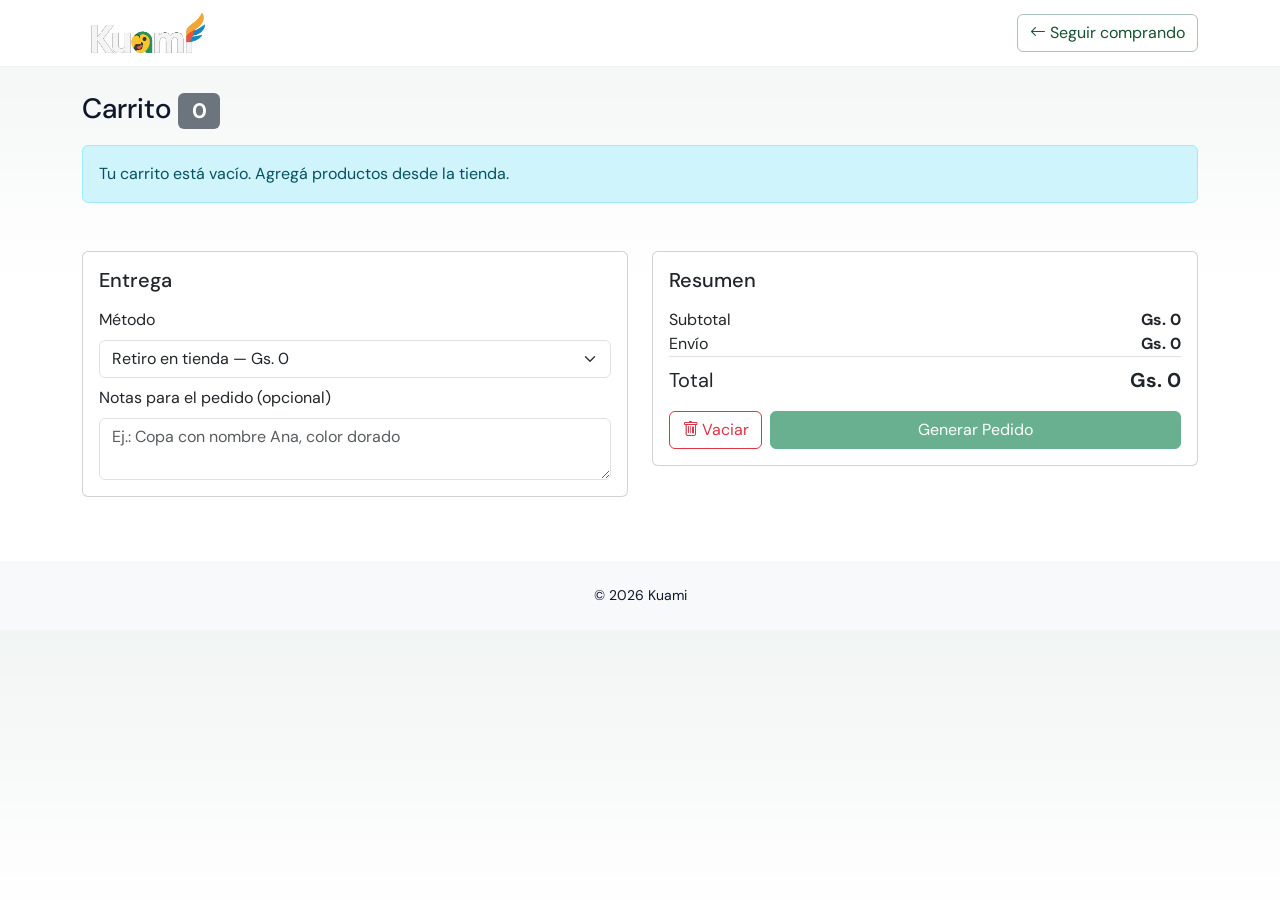
<file: Kuami/carrito.html>
<!doctype html>
<html lang="es">
<head>
  <meta charset="utf-8">
  <meta name="viewport" content="width=device-width, initial-scale=1">
  <title>Carrito | Kuami</title>

  <link href="https://cdn.jsdelivr.net/npm/bootstrap@5.3.3/dist/css/bootstrap.min.css" rel="stylesheet">
  <link href="https://cdn.jsdelivr.net/npm/bootstrap-icons@1.11.3/font/bootstrap-icons.css" rel="stylesheet">

  <!-- CSS propio -->
  <link rel="stylesheet" href="css/base.css">
  <link rel="stylesheet" href="css/components.css">
  <link rel="stylesheet" href="css/pages/carrito.css">
</head>

<!-- =====================================================
     MODAL: Datos para pedido
     ===================================================== -->
<div class="modal fade" id="modalCheckout" tabindex="-1" aria-hidden="true">
  <div class="modal-dialog modal-dialog-centered">
    <div class="modal-content rounded-4">
      <div class="modal-header">
        <h5 class="modal-title">Finalizar pedido</h5>
        <button type="button" class="btn-close" data-bs-dismiss="modal" aria-label="Cerrar"></button>
      </div>
      <div class="modal-body">
        <form id="checkoutForm" class="needs-validation" novalidate>
          <div class="row g-2">
            <div class="col-6">
              <label class="form-label">Nombre</label>
              <input id="ckNombre" class="form-control" required>
              <div class="invalid-feedback">Ingresá tu nombre.</div>
            </div>
            <div class="col-6">
              <label class="form-label">Apellido</label>
              <input id="ckApellido" class="form-control" required>
              <div class="invalid-feedback">Ingresá tu apellido.</div>
            </div>
            <div class="col-6">
              <label class="form-label">Teléfono</label>
              <input id="ckTelefono" class="form-control" inputmode="numeric" placeholder="Ej: 0984..." required>
              <div class="invalid-feedback">Ingresá tu teléfono.</div>
            </div>
            <div class="col-6">
              <label class="form-label">Cédula</label>
              <input id="ckCedula" class="form-control" inputmode="numeric" placeholder="Ej: 1234567" required>
              <div class="invalid-feedback">Ingresá tu cédula.</div>
            </div>
            <div class="col-12">
              <label class="form-label">Correo</label>
              <input id="ckCorreo" type="email" class="form-control" placeholder="tu@email.com" required>
              <div class="invalid-feedback">Ingresá un correo válido.</div>
            </div>
          </div>

          <hr class="my-3">

          <div class="form-check">
            <input class="form-check-input" type="checkbox" id="ckFactura">
            <label class="form-check-label" for="ckFactura">Preciso factura</label>
          </div>

          <div id="facturaBox" class="border rounded-3 p-3 mt-2 d-none">
            <div class="row g-2">
              <div class="col-6">
                <label class="form-label">RUC / Cédula</label>
                <input id="ckRuc" class="form-control" placeholder="Se completa con tu cédula">
              </div>
              <div class="col-6">
                <label class="form-label">Razón social</label>
                <input id="ckRazon" class="form-control" placeholder="Se completa con tu nombre">
              </div>
            </div>
            <div class="form-text">Podés editar estos datos si necesitás.</div>
          </div>

          <hr class="my-3">

          <div class="border rounded-3 p-3">
            <div class="fw-semibold mb-2">Verificación</div>
            <div class="d-flex align-items-center gap-3 flex-wrap">
              <canvas id="captchaCanvas" width="170" height="54" class="border rounded-3"></canvas>
              <div class="flex-grow-1" style="min-width:220px">
                <input id="ckCaptchaA" class="form-control" placeholder="Escribí el texto" required>
                <div class="invalid-feedback">Ingresá el captcha.</div>
                <div class="text-danger small mt-1 d-none" id="ckCaptchaErr">Captcha incorrecto.</div>
                <button type="button" class="btn btn-sm btn-outline-secondary mt-2" id="ckCaptchaRefresh">
                  Cambiar captcha
                </button>
              </div>
            </div>
            <div class="form-text mt-2">No distingue mayúsculas/minúsculas.</div>
          </div>

          <div class="mt-3 d-grid">
            <button type="submit" class="btn btn-primary" id="btnGenerarPedido">Aceptar</button>
          </div>
        </form>
      </div>
    </div>
  </div>
</div>

<!-- =====================================================
     MODAL: Pedido generado
     ===================================================== -->
<div class="modal fade" id="modalPedidoOk" tabindex="-1" aria-hidden="true">
  <div class="modal-dialog modal-dialog-centered">
    <div class="modal-content rounded-4">
      <div class="modal-header">
        <h5 class="modal-title">Pedido generado</h5>
        <button type="button" class="btn-close" data-bs-dismiss="modal" aria-label="Cerrar"></button>
      </div>
      <div class="modal-body">
        <div id="pedidoOkMsg">Pedido generado, ¡muchas gracias! Nos pondremos en contacto con vos.</div>
        <div class="mt-3">
          <label class="form-label text-secondary mb-1">Código de consulta</label>
          <div class="d-flex gap-2">
            <input id="pedidoCodigo" class="form-control" readonly>
            <button type="button" class="btn btn-outline-secondary" id="btnCopiarCodigo">Copiar</button>
          </div>
          <div class="form-text">Guardá este código para consultar el estado de tu pedido en la web.</div>
        </div>
        <div class="d-grid mt-3">
          <button class="btn btn-success" id="btnAbrirWhatsApp">Finalizar pedido por WhatsApp</button>
        </div>
      </div>
    </div>
  </div>
</div>

<body>

<!-- NAV -->
<nav class="navbar navbar-expand-lg fixed-top bg-white">
  <div class="container">
    <a class="navbar-brand fw-bold d-flex align-items-center" href="index.html">
      <img src="assets/logo.png" alt="Logo" height="40" class="me-2">
    </a>
    <div class="ms-auto d-flex gap-2">
      <a href="index.html" class="btn btn-outline-primary"><i class="bi bi-arrow-left"></i> Seguir comprando</a>
    </div>
  </div>
</nav>

<main class="container" style="padding-top:92px;padding-bottom:64px">
  <h1 class="h3 mb-3">Carrito <span id="count" class="badge bg-secondary align-middle">0</span></h1>

  <div id="empty" class="alert alert-info d-none">
    Tu carrito está vacío. Agregá productos desde la tienda.
  </div>

  <div class="table-responsive">
    <table class="table align-middle" id="cartTable">
      <thead class="table-light">
        <tr>
          <th style="width:70px"></th>
          <th>Producto</th>
          <th class="text-end">Precio</th>
          <th style="width:130px" class="text-center">Cantidad</th>
          <th class="text-end">Subtotal</th>
          <th style="width:60px"></th>
        </tr>
      </thead>
      <tbody id="cartBody"></tbody>
    </table>
  </div>

  <div class="row g-4 mt-2">
    <div class="col-lg-6">
      <div class="card p-3">
        <h5 class="mb-3">Entrega</h5>
        <div class="row g-2">
          <div class="col-12">
            <label class="form-label">Método</label>
            <select id="shipping" class="form-select">
              <option value="0">Retiro en tienda — Gs. 0</option>
              <option value="15000">Delivery Asunción — Gs. 15.000</option>
              <option value="25000">Delivery Gran Asunción — Gs. 25.000</option>
            </select>
          </div>
          <div class="col-12">
            <label class="form-label">Notas para el pedido (opcional)</label>
            <textarea id="notes" class="form-control" rows="2" placeholder="Ej.: Copa con nombre Ana, color dorado"></textarea>
          </div>
        </div>
      </div>
    </div>

    <div class="col-lg-6">
      <div class="card p-3">
        <h5 class="mb-3">Resumen</h5>
        <ul class="list-unstyled mb-3">
          <li class="d-flex justify-content-between"><span>Subtotal</span><strong id="subtotal">Gs. 0</strong></li>
          <li class="d-flex justify-content-between"><span>Envío</span><strong id="ship">Gs. 0</strong></li>
          <li class="d-flex justify-content-between fs-5 border-top pt-2"><span>Total</span><strong id="total">Gs. 0</strong></li>
        </ul>
        <div class="d-flex gap-2">
          <button id="clearBtn" class="btn btn-outline-danger"><i class="bi bi-trash"></i> Vaciar</button>
          <a id="waBtn" class="btn btn-success flex-grow-1" target="_blank" rel="noopener">Generar Pedido</a>
        </div>
      </div>
    </div>
  </div>
</main>

<footer class="py-4 bg-light">
  <div class="container text-center small">© <span id="yy"></span> Kuami</div>
</footer>

<script src="https://cdn.jsdelivr.net/npm/bootstrap@5.3.3/dist/js/bootstrap.bundle.min.js"></script>

<!-- JS propio -->
<script src="js/utils.js"></script>
<script src="js/pages/carrito.js" defer></script>
</body>
</html>
</file>
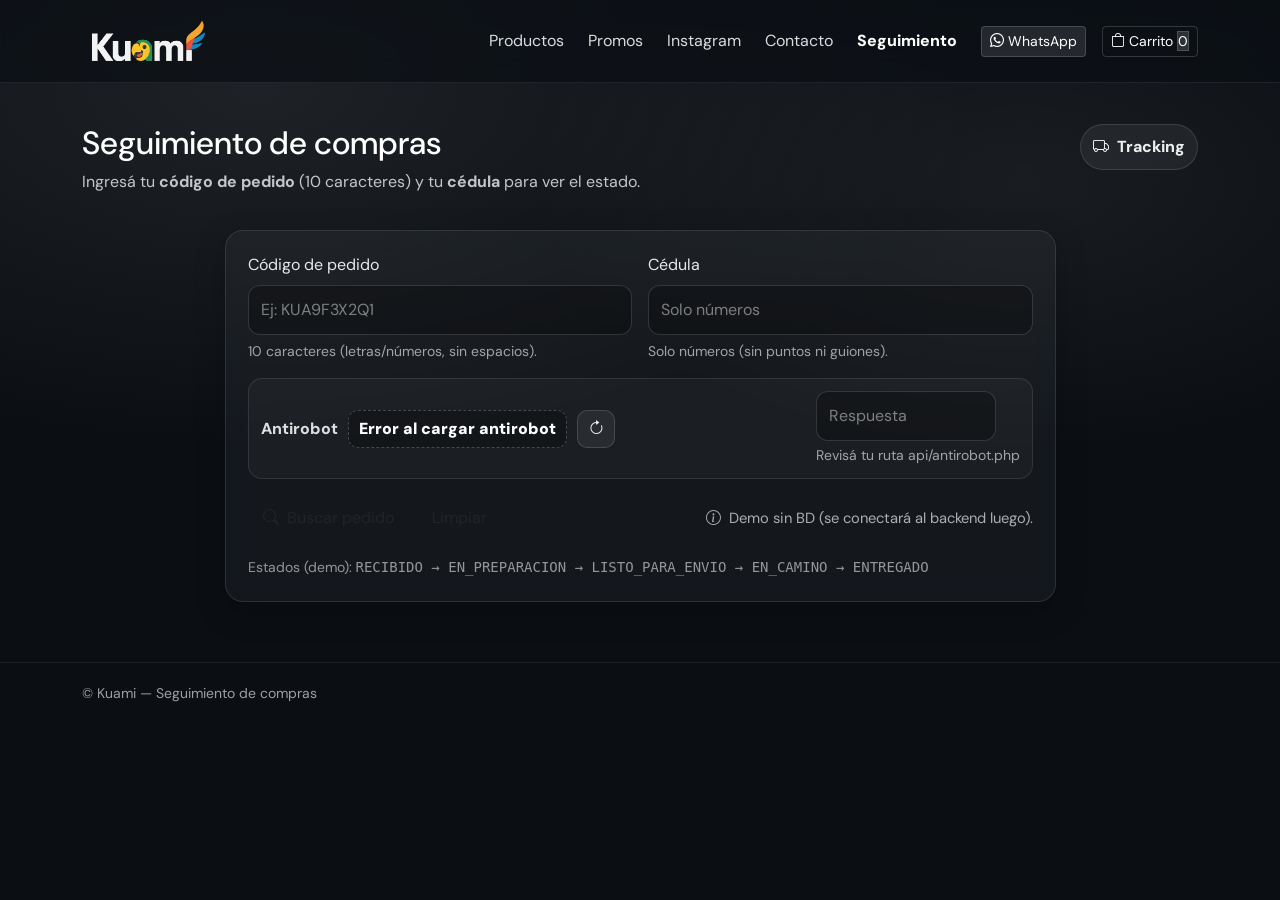
<file: Kuami/seguimiento.html>
<!doctype html>
<html lang="es">
<head>
  <meta charset="utf-8">
  <meta name="viewport" content="width=device-width, initial-scale=1">
  <title>Seguimiento de compras | Kuami</title>

  <link href="https://cdn.jsdelivr.net/npm/bootstrap@5.3.3/dist/css/bootstrap.min.css" rel="stylesheet">
  <link href="https://cdn.jsdelivr.net/npm/bootstrap-icons@1.11.3/font/bootstrap-icons.min.css" rel="stylesheet">

  <!-- CSS propio -->
  <link rel="stylesheet" href="css/base.css">
  <link rel="stylesheet" href="css/pages/tracking.css">
</head>

<body class="trk-page">

  <!-- NAV -->
  <nav class="navbar navbar-expand-lg fixed-top py-3 trk-nav">
    <div class="container">
      <a class="navbar-brand fw-bold d-flex align-items-center" href="index.html">
        <img src="assets/logo.png" alt="Logo" height="40" class="me-2">
      </a>
      <button class="navbar-toggler" type="button" data-bs-toggle="collapse" data-bs-target="#nav">
        <span class="navbar-toggler-icon"></span>
      </button>
      <div class="collapse navbar-collapse" id="nav">
        <ul class="navbar-nav ms-auto align-items-lg-center gap-lg-2">
          <li class="nav-item"><a class="nav-link" href="index.html#productos">Productos</a></li>
          <li class="nav-item"><a class="nav-link" href="index.html#promos">Promos</a></li>
          <li class="nav-item"><a class="nav-link" href="index.html#instagram">Instagram</a></li>
          <li class="nav-item"><a class="nav-link" href="index.html#contacto">Contacto</a></li>
          <li class="nav-item"><a class="nav-link active" href="seguimiento.html">Seguimiento</a></li>
          <li class="nav-item ms-lg-2">
            <a class="btn btn-sm btn-pri" href="https://wa.me/595984024413?text=Hola%20quiero%20hacer%20un%20pedido" target="_blank" rel="noopener">
              <i class="bi bi-whatsapp me-1"></i>WhatsApp
            </a>
          </li>
          <li class="nav-item ms-lg-2">
            <a class="btn btn-sm btn-ghost cart-link" href="carrito.html">
              <i class="bi bi-bag"></i> Carrito
              <span id="cartCount" class="cart-count">0</span>
            </a>
          </li>
        </ul>
      </div>
    </div>
  </nav>

  <!-- CONTENIDO -->
  <main class="trk-main">
    <section class="trk-hero">
      <div class="container">
        <div class="trk-hero-inner">
          <div class="trk-hero-text">
            <h1>Seguimiento de compras</h1>
            <p>Ingresá tu <b>código de pedido</b> (10 caracteres) y tu <b>cédula</b> para ver el estado.</p>
          </div>
          <div class="trk-hero-chip"><i class="bi bi-truck"></i> Tracking</div>
        </div>
      </div>
    </section>

    <section class="trk-section">
      <div class="container">
        <div class="row justify-content-center">
          <div class="col-lg-9">
            <div class="trk-card">
              <form id="trkForm" class="trk-form" autocomplete="off" novalidate>
                <div class="row g-3">
                  <div class="col-md-6">
                    <label class="form-label trk-label" for="trkCode">Código de pedido</label>
                    <input id="trkCode" name="trkCode" type="text" class="form-control trk-input"
                           placeholder="Ej: KUA9F3X2Q1" minlength="10" maxlength="10" required>
                    <small class="trk-help">10 caracteres (letras/números, sin espacios).</small>
                  </div>
                  <div class="col-md-6">
                    <label class="form-label trk-label" for="trkCedula">Cédula</label>
                    <input id="trkCedula" name="trkCedula" type="text" class="form-control trk-input"
                           placeholder="Solo números" inputmode="numeric" required>
                    <small class="trk-help">Solo números (sin puntos ni guiones).</small>
                  </div>

                  <div class="col-12">
                    <div class="trk-antirobot">
                      <div class="trk-ar-left">
                        <span class="trk-ar-title">Antirobot</span>
                        <span class="trk-ar-q" id="trkCaptchaQ">Cargando...</span>
                        <button type="button" class="trk-ar-refresh" id="trkCaptchaRefresh" aria-label="Cambiar antirobot">
                          <i class="bi bi-arrow-clockwise"></i>
                        </button>
                      </div>
                      <div class="trk-ar-right">
                        <input id="trkCaptchaA" type="text" class="form-control trk-input trk-captcha-input"
                               placeholder="Respuesta" autocomplete="off" required>
                        <small class="trk-help d-block mt-1" id="trkCaptchaHint"></small>
                      </div>
                    </div>
                  </div>

                  <div class="col-12 d-flex flex-wrap gap-2 align-items-center">
                    <button class="btn btn-pri trk-btn" type="submit" id="trkSubmit">
                      <i class="bi bi-search me-1"></i> Buscar pedido
                    </button>
                    <button class="btn btn-ghost trk-btn" type="button" id="trkClear">Limpiar</button>
                    <div class="trk-hint ms-auto">
                      <i class="bi bi-info-circle"></i>
                      <span>Demo sin BD (se conectará al backend luego).</span>
                    </div>
                  </div>
                </div>
              </form>

              <div id="trkMsg" class="trk-msg" role="alert" aria-live="polite" style="display:none;"></div>

              <div id="trkResult" class="trk-result" style="display:none;">
                <div class="trk-result-top">
                  <div>
                    <div class="trk-kv"><span class="trk-k">Código:</span>  <span class="trk-v" id="resCode">—</span></div>
                    <div class="trk-kv"><span class="trk-k">Cédula:</span>  <span class="trk-v" id="resCedula">—</span></div>
                  </div>
                  <div class="trk-status-pill" id="resStatusPill">
                    <span class="dot"></span>
                    <span id="resStatusText">Estado</span>
                  </div>
                </div>

                <div class="trk-progress" aria-label="Progreso del pedido">
                  <div class="trk-steps" id="trkSteps"></div>
                </div>

                <div class="trk-meta">
                  <div class="trk-meta-item">
                    <i class="bi bi-calendar2-event"></i>
                    <div>
                      <div class="trk-meta-label">Última actualización</div>
                      <div class="trk-meta-value" id="resUpdatedAt">—</div>
                    </div>
                  </div>
                  <div class="trk-meta-item">
                    <i class="bi bi-geo-alt"></i>
                    <div>
                      <div class="trk-meta-label">Entrega</div>
                      <div class="trk-meta-value" id="resDelivery">—</div>
                    </div>
                  </div>
                  <div class="trk-meta-item">
                    <i class="bi bi-bag-check"></i>
                    <div>
                      <div class="trk-meta-label">Detalle</div>
                      <div class="trk-meta-value" id="resDetail">—</div>
                    </div>
                  </div>
                </div>

                <div class="trk-actions">
                  <a class="btn btn-sm btn-ghost" id="trkWhatsapp" target="_blank" rel="noopener">
                    <i class="bi bi-whatsapp me-1"></i> Consultar por WhatsApp
                  </a>
                </div>
              </div>

              <div class="trk-foot">
                <small>
                  Estados (demo): <span class="mono">RECIBIDO → EN_PREPARACION → LISTO_PARA_ENVIO → EN_CAMINO → ENTREGADO</span>
                </small>
              </div>
            </div>
          </div>
        </div>
      </div>
    </section>
  </main>

  <footer class="trk-footer">
    <div class="container">
      <small>© Kuami — Seguimiento de compras</small>
    </div>
  </footer>

  <script src="https://cdn.jsdelivr.net/npm/bootstrap@5.3.3/dist/js/bootstrap.bundle.min.js"></script>

  <!-- Badge carrito -->
  <script>
    try {
      const c = JSON.parse(localStorage.getItem('carritoKuami') || '[]');
      const n = c.reduce((a, i) => a + (Number(i.qty)||1), 0);
      const el = document.getElementById('cartCount');
      if (el) el.textContent = n;
    } catch(e){}
  </script>

  <!-- JS propio -->
  <script defer src="js/pages/tracking.js"></script>
</body>
</html>
</file>
<file: Kuami/css/base.css>
/* ============================================================
   base.css — Variables globales, reset mínimo, tipografía
   ============================================================ */

@import url('https://fonts.googleapis.com/css2?family=DM+Sans:ital,opsz,wght@0,9..40,300;0,9..40,400;0,9..40,600;0,9..40,800;1,9..40,400&family=DM+Serif+Display:ital@0;1&display=swap');

:root {
  /* ── Marca ── */
  --pri:     #14532d;
  --pri-2:   #166534;
  --pri-lt:  rgba(20,83,45,.10);
  --acc:     #84cc16;
  --acc-dk:  #17310f;

  /* ── Neutros ── */
  --ink:     #0f172a;
  --muted:   #475569;
  --soft:    #f1f5f3;
  --card:    #ffffff;
  --border:  #e2e8f0;

  /* ── Estados ── */
  --ok:      #22c55e;
  --warn:    #f59e0b;
  --danger:  #ef4444;
  --info:    #3b82f6;

  /* ── Stock ── */
  --stock-badge-bg:   rgba(239,68,68,.12);
  --stock-badge-bdr:  rgba(239,68,68,.35);
  --stock-badge-txt:  #ef4444;
  --notify-bg:        rgba(245,158,11,.10);
  --notify-bdr:       rgba(245,158,11,.35);

  /* ── Tipografía ── */
  --font-body:    'DM Sans', system-ui, sans-serif;
  --font-display: 'DM Serif Display', Georgia, serif;

  /* ── Radios ── */
  --r-sm:  8px;
  --r-md:  14px;
  --r-lg:  20px;
  --r-xl:  28px;

  /* ── Sombras ── */
  --shadow-sm: 0 2px 8px rgba(2,6,23,.07);
  --shadow-md: 0 10px 30px rgba(2,6,23,.10);
  --shadow-lg: 0 20px 50px rgba(2,6,23,.14);
}

/* ── Reset mínimo ── */
*, *::before, *::after { box-sizing: border-box; }
html { scroll-padding-top: 84px; }
body {
  font-family: var(--font-body);
  color: var(--ink);
  background: linear-gradient(180deg, var(--soft), #fff 45%);
  -webkit-font-smoothing: antialiased;
}
img { display: block; max-width: 100%; }
a { text-decoration: none; }

/* ── Helpers globales ── */
.section-title {
  font-family: var(--font-display);
  font-weight: 400;
  letter-spacing: -.01em;
}
.price {
  font-weight: 800;
  color: var(--pri);
}
.text-secondary { color: var(--muted) !important; }
</file>
<file: Kuami/css/components.css>
/* ============================================================
   components.css — Navbar, botones, tarjetas, badges,
                    toast, modal stock/notificación, FAB WA
   ============================================================ */

/* ── Navbar ── */
.navbar {
  backdrop-filter: saturate(180%) blur(10px);
  background: rgba(4,115,37,.56);
  border-bottom: 1px solid rgba(226,232,240,.6);
  transition: background .25s, box-shadow .25s;
}
.navbar.scrolled {
  background: rgba(55,153,71,.92);
  box-shadow: 0 10px 30px rgba(2,6,23,.10);
}
.navbar .nav-link {
  font-weight: 650;
  color: var(--ink);
  border-radius: 999px;
  padding: .45rem .85rem;
  transition: transform .18s, box-shadow .18s, background .18s, color .18s;
  position: relative;
}
.navbar .nav-link:hover {
  background: var(--pri-lt);
  color: var(--pri);
  transform: translateY(-1px);
}
.navbar .nav-link::after {
  content: "";
  position: absolute;
  left: 14px; right: 14px; bottom: 6px;
  height: 2px; border-radius: 999px;
  background: linear-gradient(90deg, var(--pri), var(--acc));
  transform: scaleX(0);
  transform-origin: left;
  transition: transform .18s;
}
.navbar .nav-link:hover::after,
.navbar .nav-link.active::after { transform: scaleX(1); }
.navbar .nav-link.active { background: rgba(20,83,45,.12); color: var(--pri); }
.navbar .navbar-toggler { border-color: rgba(15,23,42,.18); }
.navbar .navbar-toggler-icon { filter: invert(.2); }

/* ── Cart badge ── */
.cart-count {
  display: inline-flex;
  align-items: center;
  justify-content: center;
  min-width: 20px; height: 20px;
  padding: 0 6px;
  border-radius: 999px;
  background: var(--danger);
  color: #fff;
  font-size: .72rem;
  font-weight: 700;
  line-height: 1;
  margin-left: 4px;
  transition: transform .2s;
}
.cart-count.bump { transform: scale(1.4); }

/* ── Botones base ── */
.btn-pri {
  background: linear-gradient(180deg, var(--pri), #0f3d23);
  border: 1px solid rgba(20,83,45,.55);
  color: #fff;
  transition: transform .2s, box-shadow .2s, filter .2s;
}
.btn-pri:hover {
  filter: brightness(1.08);
  transform: translateY(-1px);
  box-shadow: 0 12px 26px rgba(20,83,45,.22);
  color: #fff;
}
.btn-ghost {
  border: 1px solid rgba(20,83,45,.35);
  color: var(--pri);
  background: rgba(255,255,255,.65);
  transition: background .18s, border-color .18s;
}
.btn-ghost:hover {
  background: var(--pri-lt);
  border-color: rgba(20,83,45,.55);
  color: var(--pri);
}
.btn-ig {
  background: linear-gradient(135deg,#F58529,#DD2A7B,#8134AF);
  color: #fff !important;
  border: none;
}
.btn-ig:hover { filter: brightness(1.08); color: #fff; }

/* ── Botón tile (hero) ── */
.btn-tile {
  display: flex; align-items: center; gap: 10px;
  padding: 14px 22px;
  border-radius: var(--r-md);
  font-weight: 600; font-size: 1rem;
  min-width: 200px; justify-content: center;
  transition: transform .25s, box-shadow .25s;
}
.btn-tile:hover {
  transform: translateY(-2px);
  box-shadow: 0 12px 30px rgba(0,0,0,.25);
  color: #fff;
}
.tile-icon {
  width: 42px; height: 42px;
  border-radius: 10px;
  display: grid; place-items: center;
  font-size: 1.3rem;
  background: rgba(255,255,255,.18);
}

/* ── btn-outline-primary override ── */
.btn-outline-primary {
  --bs-btn-color:              var(--pri);
  --bs-btn-border-color:       rgba(20,83,45,.35);
  --bs-btn-hover-bg:           var(--pri-lt);
  --bs-btn-hover-border-color: rgba(20,83,45,.55);
  --bs-btn-hover-color:        var(--pri);
  --bs-btn-active-bg:          rgba(20,83,45,.14);
  --bs-btn-active-border-color:rgba(20,83,45,.60);
}

/* ── Tarjeta producto ── */
.product-card {
  background: var(--card);
  border: 1px solid rgba(226,232,240,.75);
  transition: transform .25s, box-shadow .25s;
  position: relative; /* para badges absolutos */
}
.product-card:hover {
  transform: translateY(-4px);
  box-shadow: var(--shadow-lg);
}
.product-card img {
  aspect-ratio: 1/1;
  object-fit: cover;
  border-top-left-radius: .75rem;
  border-top-right-radius: .75rem;
}

/* ── Badges de stock ── */
.badge-stock-out {
  position: absolute;
  top: 10px; left: 10px;
  background: var(--stock-badge-bg);
  border: 1px solid var(--stock-badge-bdr);
  color: var(--stock-badge-txt);
  font-size: .75rem; font-weight: 700;
  padding: 4px 10px; border-radius: 999px;
  backdrop-filter: blur(6px);
  z-index: 2;
}
.badge-save { background: var(--acc); color: var(--acc-dk); }
.badge-new  { background: var(--info); color: #fff; }

/* Tarjeta sin stock: imagen con overlay */
.product-card.out-of-stock img {
  filter: grayscale(55%) opacity(.75);
}

/* ── Botón "Avisame" ── */
.btn-notify {
  background: var(--notify-bg);
  border: 1px solid var(--notify-bdr);
  color: var(--warn);
  font-size: .8rem;
  font-weight: 700;
  border-radius: var(--r-sm);
  padding: 6px 12px;
  transition: background .18s;
  white-space: nowrap;
}
.btn-notify:hover {
  background: rgba(245,158,11,.18);
  color: var(--warn);
}

/* ── Modal Avisame ── */
.notify-channel {
  display: flex;
  align-items: center;
  gap: 14px;
  padding: 16px;
  border-radius: var(--r-md);
  border: 1px solid var(--border);
  background: var(--soft);
  cursor: pointer;
  transition: border-color .18s, background .18s;
}
.notify-channel:hover {
  border-color: var(--pri);
  background: var(--pri-lt);
}
.notify-channel input[type="radio"] { accent-color: var(--pri); }
.notify-channel .nc-icon {
  width: 44px; height: 44px;
  border-radius: var(--r-sm);
  display: grid; place-items: center;
  font-size: 1.4rem;
  flex-shrink: 0;
}
.notify-channel .nc-icon.wa  { background: #dcfce7; color: #16a34a; }
.notify-channel .nc-icon.mail{ background: #eff6ff; color: #3b82f6; }
.notify-channel .nc-body strong { display: block; font-weight: 700; }
.notify-channel .nc-body small  { color: var(--muted); }

#notifyInputWrap { transition: opacity .2s, max-height .3s; overflow: hidden; }
#notifyInputWrap.hidden { opacity: 0; max-height: 0; pointer-events: none; }
#notifyInputWrap.visible { opacity: 1; max-height: 120px; }

/* ── Toast ── */
.toast { border-radius: var(--r-md) !important; }

/* ── FAB WhatsApp ── */
.wa-fab {
  position: fixed; right: 16px; bottom: 16px;
  width: 56px; height: 56px; border-radius: 50%;
  display: grid; place-items: center;
  background: #22c55e; color: #fff;
  box-shadow: 0 10px 22px rgba(2,6,23,.22);
  z-index: 1080;
  transition: opacity .2s, transform .2s;
}
.wa-fab:hover { opacity: .92; transform: scale(1.06); }

/* ── Accesibilidad: focus ── */
.btn:focus-visible,
.navbar .nav-link:focus-visible {
  outline: none;
  box-shadow: 0 0 0 .25rem rgba(132,204,22,.25);
}
@media (prefers-reduced-motion: reduce) {
  .navbar .nav-link,
  .btn, .product-card,
  .ig-img { transition: none !important; }
}
</file>
<file: Kuami/css/pages/carrito.css>
/* ============================================================
   pages/carrito.css — Estilos específicos del carrito
   ============================================================ */

.navbar { backdrop-filter: saturate(180%) blur(10px); }
.navbar.scrolled {
  box-shadow: 0 6px 24px rgba(0,0,0,.08);
  background: #ffffffd6;
}

.thumb {
  width: 64px; height: 64px;
  object-fit: cover;
  border-radius: var(--r-sm, .5rem);
}
</file>
<file: Kuami/css/pages/tracking.css>
/* ============================================================
   pages/tracking.css — Estilos de seguimiento.html
   ============================================================ */

.trk-page {
  background:
    radial-gradient(1200px 600px at 20% 10%, rgba(255,255,255,.08), transparent 60%),
    radial-gradient(900px 500px at 80% 20%,  rgba(255,255,255,.06), transparent 55%),
    #0b0f14;
  color: #fff;
  min-height: 100vh;
}
.trk-nav {
  background: rgba(11,15,20,.70);
  border-bottom: 1px solid rgba(255,255,255,.08);
  backdrop-filter: blur(12px);
}
.trk-nav .nav-link { color: rgba(255,255,255,.85); }
.trk-nav .nav-link:hover { color: #fff; }
.trk-nav .nav-link.active { color:#fff; font-weight:800; }

.trk-nav .btn-pri {
  background: rgba(255,255,255,.10);
  border: 1px solid rgba(255,255,255,.16);
  color: #fff;
}
.trk-nav .btn-ghost {
  background: transparent;
  border: 1px solid rgba(255,255,255,.16);
  color: #fff;
}
.trk-nav .btn-ghost:hover { background: rgba(255,255,255,.06); color: #fff; }

.trk-nav .cart-count {
  background: rgba(255,255,255,.14);
  border: 1px solid rgba(255,255,255,.16);
}

.trk-main { padding-top: 90px; }

.trk-hero { padding: 34px 0 18px; }
.trk-hero-inner {
  display: flex; align-items: flex-start;
  justify-content: space-between; gap: 16px;
}
.trk-hero h1 { margin:0; font-size:2rem; }
.trk-hero p  { margin:8px 0 0; color:rgba(255,255,255,.75); max-width:60ch; }
.trk-hero-chip {
  display: inline-flex; align-items: center; gap: 8px;
  padding: 10px 12px; border-radius: 999px;
  background: rgba(255,255,255,.06);
  border: 1px solid rgba(255,255,255,.12);
  color: rgba(255,255,255,.92); font-weight: 800;
}
.trk-section { padding: 18px 0 60px; }
.trk-card {
  background: rgba(255,255,255,.04);
  border: 1px solid rgba(255,255,255,.10);
  border-radius: 18px; padding: 22px;
  box-shadow: 0 10px 30px rgba(0,0,0,.25);
  backdrop-filter: blur(10px);
}
.trk-label { color: rgba(255,255,255,.9); }
.trk-input {
  background: rgba(0,0,0,.28) !important;
  border: 1px solid rgba(255,255,255,.14) !important;
  color: #fff !important;
  border-radius: 12px; padding: 12px;
}
.trk-input::placeholder { color: rgba(255,255,255,.45); }
.trk-input:focus {
  box-shadow: 0 0 0 .20rem rgba(255,255,255,.10) !important;
  border-color: rgba(255,255,255,.28) !important;
}
.trk-help { color: rgba(255,255,255,.60); display:block; margin-top:6px; }
.trk-antirobot {
  display: flex; align-items: center;
  justify-content: space-between; gap: 12px;
  padding: 12px; border-radius: 14px;
  background: rgba(255,255,255,.03);
  border: 1px solid rgba(255,255,255,.10);
}
.trk-ar-left  { display:flex; align-items:center; gap:10px; flex-wrap:wrap; }
.trk-ar-title { color:rgba(255,255,255,.85); font-weight:800; }
.trk-ar-q {
  color:#fff; font-weight:900;
  padding:6px 10px; border-radius:10px;
  background:rgba(0,0,0,.28);
  border:1px dashed rgba(255,255,255,.22);
}
.trk-ar-refresh {
  border:1px solid rgba(255,255,255,.14);
  background:rgba(255,255,255,.06);
  color:rgba(255,255,255,.9);
  border-radius:10px; padding:6px 10px;
}
.trk-ar-refresh:hover { filter:brightness(1.15); }
.trk-captcha-input { max-width:180px; }
.trk-btn { border-radius:12px; padding:10px 14px; }
.trk-hint { color:rgba(255,255,255,.65); display:flex; gap:8px; align-items:center; font-size:.92rem; }
.trk-msg {
  margin-top:14px; padding:12px 14px;
  border-radius:14px;
  border:1px solid rgba(255,255,255,.12);
  background:rgba(255,255,255,.05);
  color:rgba(255,255,255,.92);
}
.trk-msg.ok  { border-color:rgba(34,197,94,.35);  background:rgba(34,197,94,.10); }
.trk-msg.err { border-color:rgba(239,68,68,.35);  background:rgba(239,68,68,.10); }
.trk-result {
  margin-top:16px; padding:16px;
  border-radius:16px;
  background:rgba(0,0,0,.18);
  border:1px solid rgba(255,255,255,.10);
}
.trk-result-top {
  display:flex; align-items:flex-start;
  justify-content:space-between; gap:14px; margin-bottom:14px;
}
.trk-kv { display:flex; gap:8px; }
.trk-k  { color:rgba(255,255,255,.70); min-width:70px; }
.trk-v  { color:#fff; font-weight:800; font-family:ui-monospace,monospace; }
.trk-status-pill {
  display:inline-flex; align-items:center; gap:8px;
  padding:10px 12px; border-radius:999px;
  border:1px solid rgba(255,255,255,.14);
  background:rgba(255,255,255,.05);
  color:rgba(255,255,255,.92); font-weight:900;
  text-transform:uppercase; letter-spacing:.04em; font-size:.82rem;
}
.trk-status-pill .dot {
  width:10px; height:10px; border-radius:50%;
  background:rgba(255,255,255,.65);
  box-shadow:0 0 0 4px rgba(255,255,255,.10);
}
.trk-progress {
  padding:12px; border-radius:14px;
  border:1px solid rgba(255,255,255,.10);
  background:rgba(255,255,255,.03); margin-bottom:14px;
}
.trk-steps {
  display:grid;
  grid-template-columns:repeat(5,minmax(0,1fr));
  gap:10px;
}
.trk-step {
  padding:10px; border-radius:12px;
  border:1px solid rgba(255,255,255,.10);
  background:rgba(0,0,0,.22); color:rgba(255,255,255,.75);
  text-align:center; font-size:.88rem;
}
.trk-step strong { display:block; color:rgba(255,255,255,.92); font-size:.92rem; }
.trk-step small  { display:block; margin-top:4px; color:rgba(255,255,255,.58); }
.trk-step.done   { border-color:rgba(34,197,94,.30); background:rgba(34,197,94,.10); }
.trk-step.active { border-color:rgba(59,130,246,.35); background:rgba(59,130,246,.12); color:rgba(255,255,255,.92); }
.trk-meta {
  display:grid;
  grid-template-columns:repeat(3,minmax(0,1fr));
  gap:10px;
}
.trk-meta-item {
  display:flex; gap:10px; align-items:flex-start;
  padding:12px; border-radius:14px;
  border:1px solid rgba(255,255,255,.10);
  background:rgba(255,255,255,.03);
}
.trk-meta-item i    { font-size:1.25rem; opacity:.9; margin-top:2px; }
.trk-meta-label     { color:rgba(255,255,255,.65); font-size:.86rem; }
.trk-meta-value     { color:#fff; font-weight:800; }
.trk-actions        { margin-top:14px; display:flex; justify-content:flex-end; }
.trk-foot           { margin-top:14px; color:rgba(255,255,255,.55); }
.trk-foot .mono     { font-family:ui-monospace,monospace; }
.trk-footer         { border-top:1px solid rgba(255,255,255,.08); padding:18px 0; color:rgba(255,255,255,.60); }

@media (max-width:992px) {
  .trk-hero-inner { flex-direction:column; }
  .trk-steps      { grid-template-columns:1fr; }
  .trk-meta       { grid-template-columns:1fr; }
  .trk-captcha-input { max-width:100%; }
}
</file>
